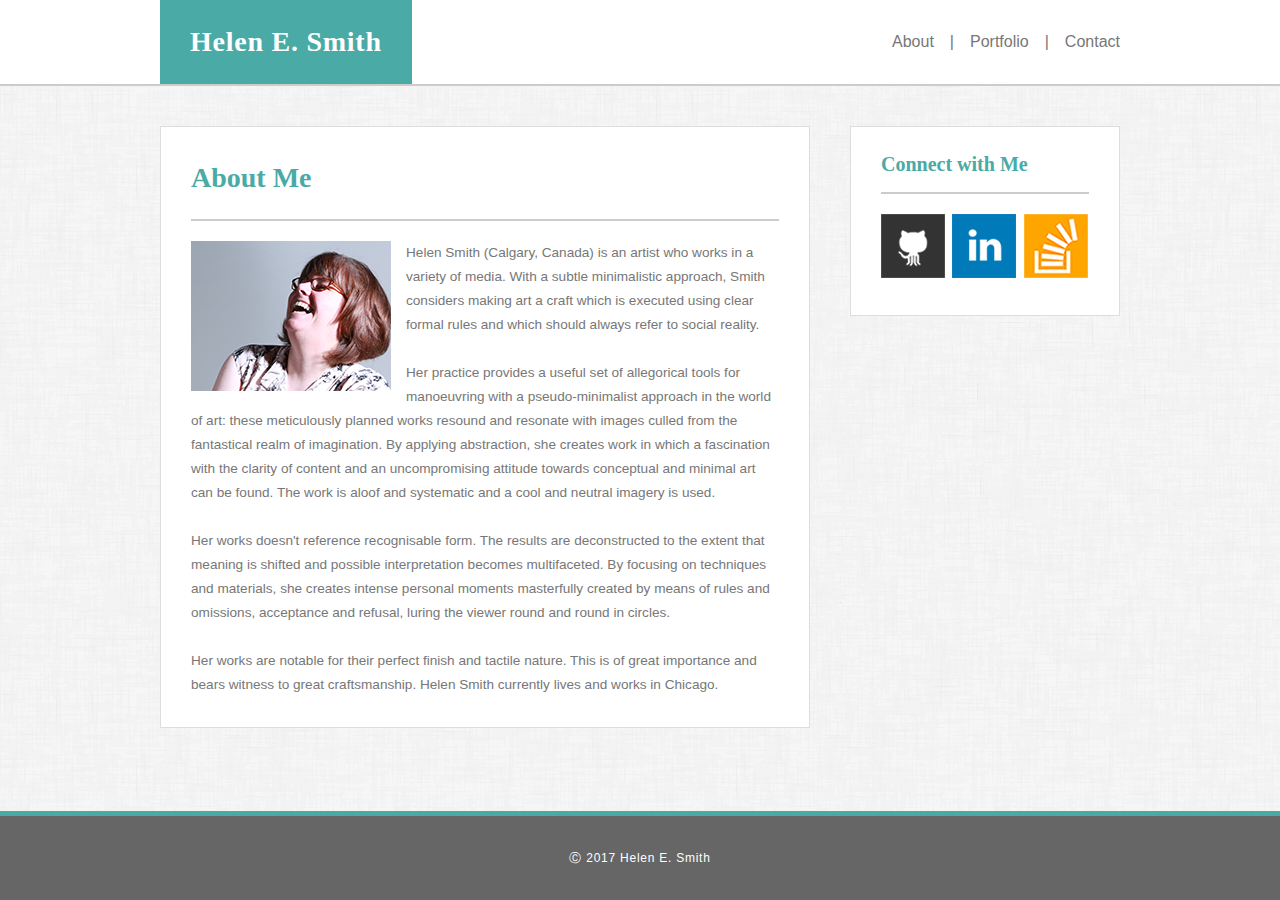
<file: index.html>
<!DOCTYPE html>
<html lang="en"><!--validator wants me to add lang-en??-->
<head>
	<meta charset="utf-8"  />
	
	<title>Helen Smith Portfolio, Home</title>
		
	<link rel="stylesheet" type="text/css" href="assets/css/reset.css">
	<link rel="stylesheet" type="text/css" href="assets/css/style.css">

</head>

<body>
	<!-- start header-->
	<header> 
		<!-- start logo-->
		<div class="mast_box">
			<h1 class="left">Helen E. Smith</h1>
			<!-- start naviagtion bar-->
			<nav>
	            <ul>
	            	<li><a href="contact.html">Contact</a></li>
	                <li>|</li><!--is there a cleaner way to do this?-->
	                <li><a href="portfolio.html">Portfolio</a></li>
	                <li>|</li>
	                <li><a href="index.html">About</a></li>
	            </ul>
			</nav>
		</div> <!--close mast_box-->
	</header> 

	<!--start content-->
	<main class="clear">
		<!--start left content-->
		<section class="left">
			<article>
				<h2 class="heading">About Me</h2>	
					<img class="left gutter_right" src="assets/images/headshot.jpg" alt="Image of Helen Smith photography by Hannah Leigh">

						<!--Can you believe this drivel? But I got three CAAPs grants so I guess art speak rules!!-->
						<p class="rigth">Helen Smith (Calgary, Canada) is an artist who works in a variety of media. With a subtle minimalistic approach, Smith considers making art a craft which is executed using clear formal rules and which should always refer to social reality.</p>
						<br>
						<p>Her practice provides a useful set of allegorical tools for manoeuvring with a pseudo-minimalist approach in the world of art: these meticulously planned works resound and resonate with images culled from the fantastical realm of imagination. By applying abstraction, she creates work in which a fascination with the clarity of content and an uncompromising attitude towards conceptual and minimal art can be found. The work is aloof and systematic and a cool and neutral imagery is used.</p>
						<br>
						<p>Her works doesn't reference recognisable form. The results are deconstructed to the extent that meaning is shifted and possible interpretation becomes multifaceted. By focusing on techniques and materials, she creates intense personal moments masterfully created by means of rules and omissions, acceptance and refusal, luring the viewer round and round in circles.</p>
						<br>
						<p>Her works are notable for their perfect finish and tactile nature. This is of great importance and bears witness to great craftsmanship. Helen Smith currently lives and works in Chicago. </p>
			</article>
		</section><!--end left content-->
		
		<!--start sidebar so to speak-->			
		<aside class="right">
			<h3 class="heading">Connect with Me</h3>
				<!--default inline image string -->
				<a href="https://github.com/intaglioplate312" target="_blank"><img src="assets/images/github_icon.png" alt="github icon"></a>
				<a href="https://www.linkedin.com/in/justofflakeshoredrive/" target="_blank"><img src="assets/images/linkedin_icon.png" alt="linkedin_icon.png"></a>
				<a href="https://stackexchange.com/users/10752583/smith93901" target="_blank"><img src="assets/images/stackoverflow_icon.png" alt="stackoverflow_icon.png"></a>
		</aside>
	</main><!--end main contnet area-->

	<footer>
		<div class="mast_box">
			<h6>&#9400; 2017 Helen E. Smith</h6>
		</div><!--close mast_box-->
	</footer>

</body>
</html>
</file>
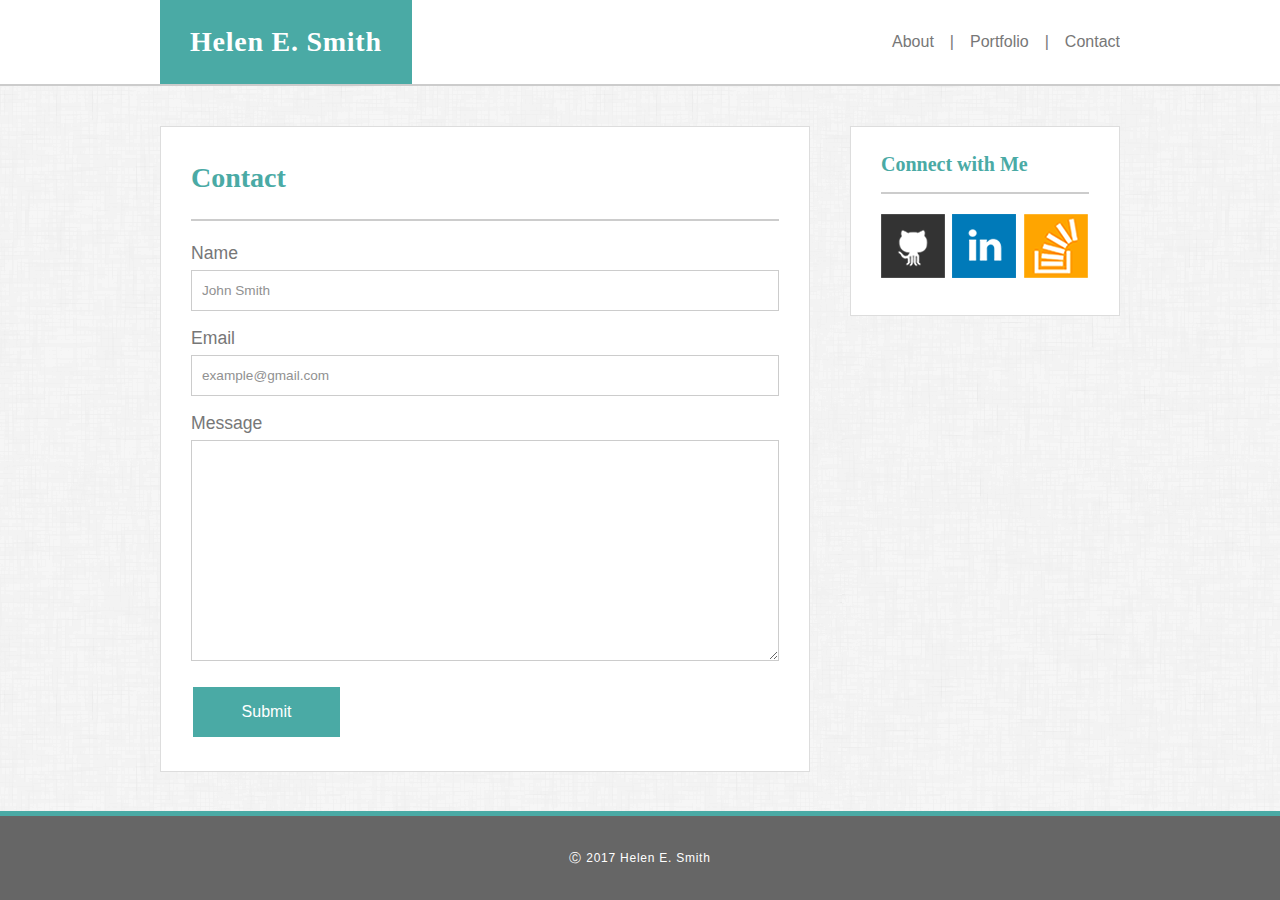
<file: contact.html>
<!DOCTYPE html>
<html><!--validator wants me to add lang-en??-->
<head>
	<meta charset="utf-8"  />
	
	<title>Helen Smith Portfolio, Contact</title>
		
	<link rel="stylesheet" type="text/css" href="assets/css/reset.css">
	<link rel="stylesheet" type="text/css" href="assets/css/style.css">

</head>

<body>
	<!-- start header-->
	<header> 
		<!-- start logo-->
		<div class="mast_box">
			<a href="index.html"><h1 class="left">Helen E. Smith</h1></a>
			<!-- start naviagtion bar-->
			<nav>
	              <ul>
	                <li><a href="contact.html">Contact</a></li>
	                <li>|</li><!--is there a cleaner way to do this?-->
	                <li><a href="portfolio.html">Portfolio</a></li>
	                <li>|</li>
	                <li><a href="index.html">About</a></li>
	                </ul>
			</nav>
		</div> <!--close mast_box-->
	</header> 

	<!--start content-->
	<main class="clear">
		<!--start left content-->
		<section class="left">
			<article>
				<h2 class="heading">Contact</h2>
				<form><!-- It validates, but seems wrong, but out of time so here it is-->
  					<h4>Name</h4>
  					<input type="text" name="name" value="John Smith">
  					<br>
  					<h4>Email</h4>
  					<input type="text" name="email" value="example@gmail.com">
  					<br>
  					<h4>Message</h4>
  					<textarea name="message" rows="15">	
  					</textarea>
  					<br>
  					<input type="submit" value="Submit">
				</form>	
			</article>
		</section><!--end left content-->
		<!--start sidebar so to speak-->			
		<aside class="right">
			<h3 class="heading">Connect with Me</h3>
				<!--default inline image string -->
				<a href="https://github.com/intaglioplate312" target="_blank"><img src="assets/images/github_icon.png" alt="github icon"></a>
				<a href="https://www.linkedin.com/in/justofflakeshoredrive/" target="_blank"><img src="assets/images/linkedin_icon.png" alt="linkedin_icon.png"></a>
				<a href="https://stackexchange.com/users/10752583/smith93901" target="_blank"><img src="assets/images/stackoverflow_icon.png" alt="stackoverflow_icon.png"></a>
		</aside>
	</main><!--end main contnet area-->

	<footer>
		<div class="mast_box">
			<h6>&#9400; 2017 Helen E. Smith</h6>
		</div><!--close mast_box-->
	</footer>

</body>
</html>
</file>
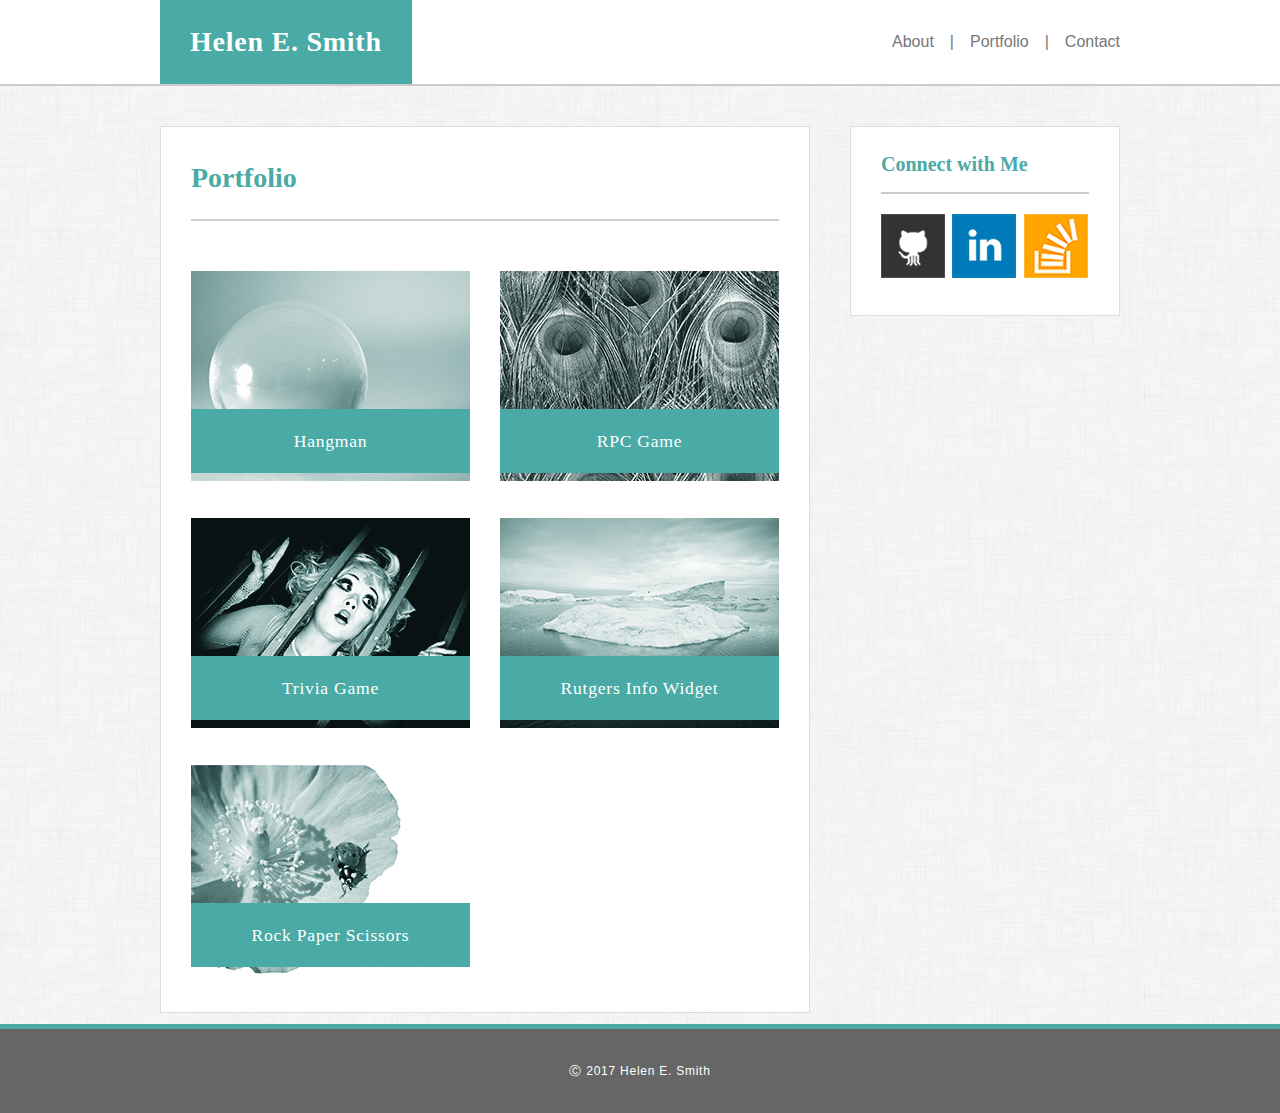
<file: portfolio.html>
<!DOCTYPE html>
<html><!--validator wants me to add lang-en??-->
<head>
	<meta charset="utf-8"  />
	
	<title>Helen Smith Portfolio</title>
		
	<link rel="stylesheet" type="text/css" href="assets/css/reset.css">
	<link rel="stylesheet" type="text/css" href="assets/css/style.css">

</head>

<body>
	<!-- start header-->
	<header> 
		<!-- start logo-->
		<div class="mast_box">
			<a href="index.html"><h1 class="left">Helen E. Smith</h1></a>
			<!-- start naviagtion bar-->
			<nav>
	              <ul>
	                <li><a href="contact.html">Contact</a></li>
	                <li>|</li><!--is there a cleaner way to do this?-->
	                <li><a href="portfolio.html">Portfolio</a></li>
	                <li>|</li>
	                <li><a href="index.html">About</a></li>
	                </ul>
			</nav>
		</div> <!--close mast_box-->
	</header> 

	<!--start content-->
	<main class="clear">
		<!--start left content-->
		<section class="left">
			<article>
				<h2 class="heading">Portfolio</h2>
					
					<div class="gallery_box left">
					<img src="assets/images/ima.jpg" alt="This will be a link to a game sample">
					<h4 class="gallery_label">Hangman</h4>
					</div> <!--closes galery box-->
					
					<div class="gallery_box right">
						<img src="assets/images/imb.jpg" alt="This will be a link to a game sample">
						<h4 class="gallery_label">RPC Game</h4>
					</div> <!--closes galery box-->
					
					<div class="gallery_box left">
						<img src="assets/images/imc.jpg" alt="This will be a link to a game sample">
						<h4 class="gallery_label">Trivia Game</h4>
					</div> <!--closes galery box-->
					
					<div class="gallery_box right">
						<img src="assets/images/imd.jpg" alt="This will be a link to a game sample">
						<h4 class="gallery_label">Rutgers Info Widget</h4>
					</div> <!--closes galery box-->

					<div class="gallery_box left">
						<img src="assets/images/ime.jpg" alt="This will be a link to a game sample">
						<h4 class="gallery_label">Rock Paper Scissors</h4>
					</div> <!--closes galery box-->
			</article>
		</section><!--end left content-->
		<!--start sidebar so to speak-->			
		<aside class="right">
			<h3 class="heading">Connect with Me</h3>
				<!--default inline image string -->
				<a href="https://github.com/intaglioplate312" target="_blank"><img src="assets/images/github_icon.png" alt="github icon"></a>
				<a href="https://www.linkedin.com/in/justofflakeshoredrive/" target="_blank"><img src="assets/images/linkedin_icon.png" alt="linkedin_icon.png"></a>
				<a href="https://stackexchange.com/users/10752583/smith93901" target="_blank"><img src="assets/images/stackoverflow_icon.png" alt="stackoverflow_icon.png"></a>
		</aside>
	</main><!--end main contnet area-->

	<footer>
		<div class="mast_box">
			<h6>&#9400; 2017 Helen E. Smith</h6>
		</div><!--close mast_box-->
	</footer>

</body>
</html>
</file>
<file: assets/css/style.css>
html {
    position: relative;
    min-height: 100%;
}

body{
	margin: 0 0 100px;
	font-family: 'Arial', 'Helvetica Neue', Helvetica, sans-serif;
	color: #777777;
	line-height: 150%;
	box-sizing: border-box;
	background-image: url(../images/furley_bg.png);
	background-repeat: repeat;
}

header {
	width:100%;  
	margin-right: auto;
	margin-left: auto;
	margin-bottom: 40px;
	background-color: #fff;
	border-bottom: 2px solid #ccc;
	overflow: hidden;
}

nav {
	float: right;
	padding-top: 30px;
}

nav ul { 
	float: right;
	margin: 0px;
	
}

nav ul li {
	float:right;
	display: inline;
	padding-left:16px;
	font-size: 1em;
	font-weight: normal;
	margin: 0px;
	text-decoration: none;
}

nav ul li a {
	text-decoration: none;
	color: #777777;
}
nav ul li a:hover {
	font-weight: bold;
	color: #b7b7b7;
}

/*nav ul li a:visited {
	font-weight: normal;
	color: #b7b7b7;
}
*/
main { 
	margin: auto;
	width: 960px;
	height: 100%;
	overflow: hidden;
}

section {
	background-color: #fff;
	width: 650px;

}

article  {
	border: 1px solid #dddddd;
	padding: 30px;
	width: 100%;
	overflow: hidden;
}
		
aside {
	background-color: #fff;
	border: 1px solid #ddd;
	width: 270px;
	padding: 30px 30px;
}

input {
	width: 100%;
}

input[type=text] {
    width: 100%;
    padding: 12px 10px;
	margin: 5px 0px 15px 0px;
    display: inline-block;
    border: 1px solid #ccc;
    box-sizing: border-box;
    font-size: .85em;
    color: #919191;
}


input[type=button], input[type=submit], input[type=reset] {
    background-color: #4aaaa5;
    border: none;
    color: white;
    padding: 16px 32px;
    text-decoration: none;
    margin: 4px 2px;
    cursor: pointer;
    font-size: 1em;
    width: 25%;
}
textarea {
	width: 100%;
	border: 1px solid #ccc;
	padding: 12px 10px;
	margin: 5px 0px 15px 0px;
	color: #919191;
	font-size: .85em;
}
footer {
	clear: both;
	text-align: center;
	margin-top: 15px;
	margin-right: auto;
	margin-left: auto;
	background: #666666;
	border-top: 5px solid #4aaaa5;
	margin-top: 40px;
	width: 100%;
	color: #fff;
	position: absolute;
    left: 0;
    bottom: 0;
    width: 100%;
}
/* logo*/
h1 {
	font-family: 'Georgia', Times, Times New Roman, serif;
	font-size: 1.75em;
	font-weight: bolder;
	text-align: center;
	letter-spacing: .75px;
	color: #fff;
	background-color: #4aaaa5;
	padding: 30px;

}
/*heading*/
h2 {
	font-size: 1.75em;
	font-weight: bolder;
	line-height: 150%;
}
/*side bar header*/
h3 {
	font-size: 1.25em;
	font-weight: bold;
	line-height: 75%;
}
/*gallery labels, contact labels*/
h4 {
	font-size: 1.1em;
}

h5 {
	font-size: 1em;
	font-style: italic;
}
/* footer*/
h6 {
	font-size: .75em;
	letter-spacing: .75px;
	padding: 30px 0px 30px 0px;
}

p {
	font-size: .85em;
}

.heading{ 
	font-family: 'Georgia', Times, Times New Roman, serif;
	color: #4aaaa5;
	border-bottom: 2px solid #cccccc;
	padding-bottom: 20px;
	margin-bottom: 20px;
}

.mast_box {
	width: 960px;
	margin-right: auto;
	margin-left: auto;
	height: 100%;
	overflow: hidden;
	position: relative;

}
	
.right {
	float: right;
}
.left {
	float: left;
}

.right {
	float: right
}

.clear {
	clear: both;
}

.gutter_right {
	margin-right: 15px;
}
/* section 650px-(2px=60px)=588/2=294
294-15=279*/
.gallery_box {
	width: 279px;
	margin-top: 30px;
	overflow: hidden;
	position: relative;	
}

.gallery_label {
	font-family: 'Georgia', Times, Times New Roman, serif;
	text-align: center;
	letter-spacing: .75px;
	color: #fff;
	background-color: #4aaaa5;
	padding: 20px;
	position: absolute;
	bottom: 15px;
	width: 100%;
}

.gallery_label:hover {
	font-family: 'Georgia', Times, Times New Roman, serif;
	text-align: center;
	letter-spacing: .75px;
	color:  #4aaaa5;
	background-color: #B5F6F3;
	padding: 20px;
	position: absolute;
	bottom: 15px;
	width: 100%;
}
</file>
